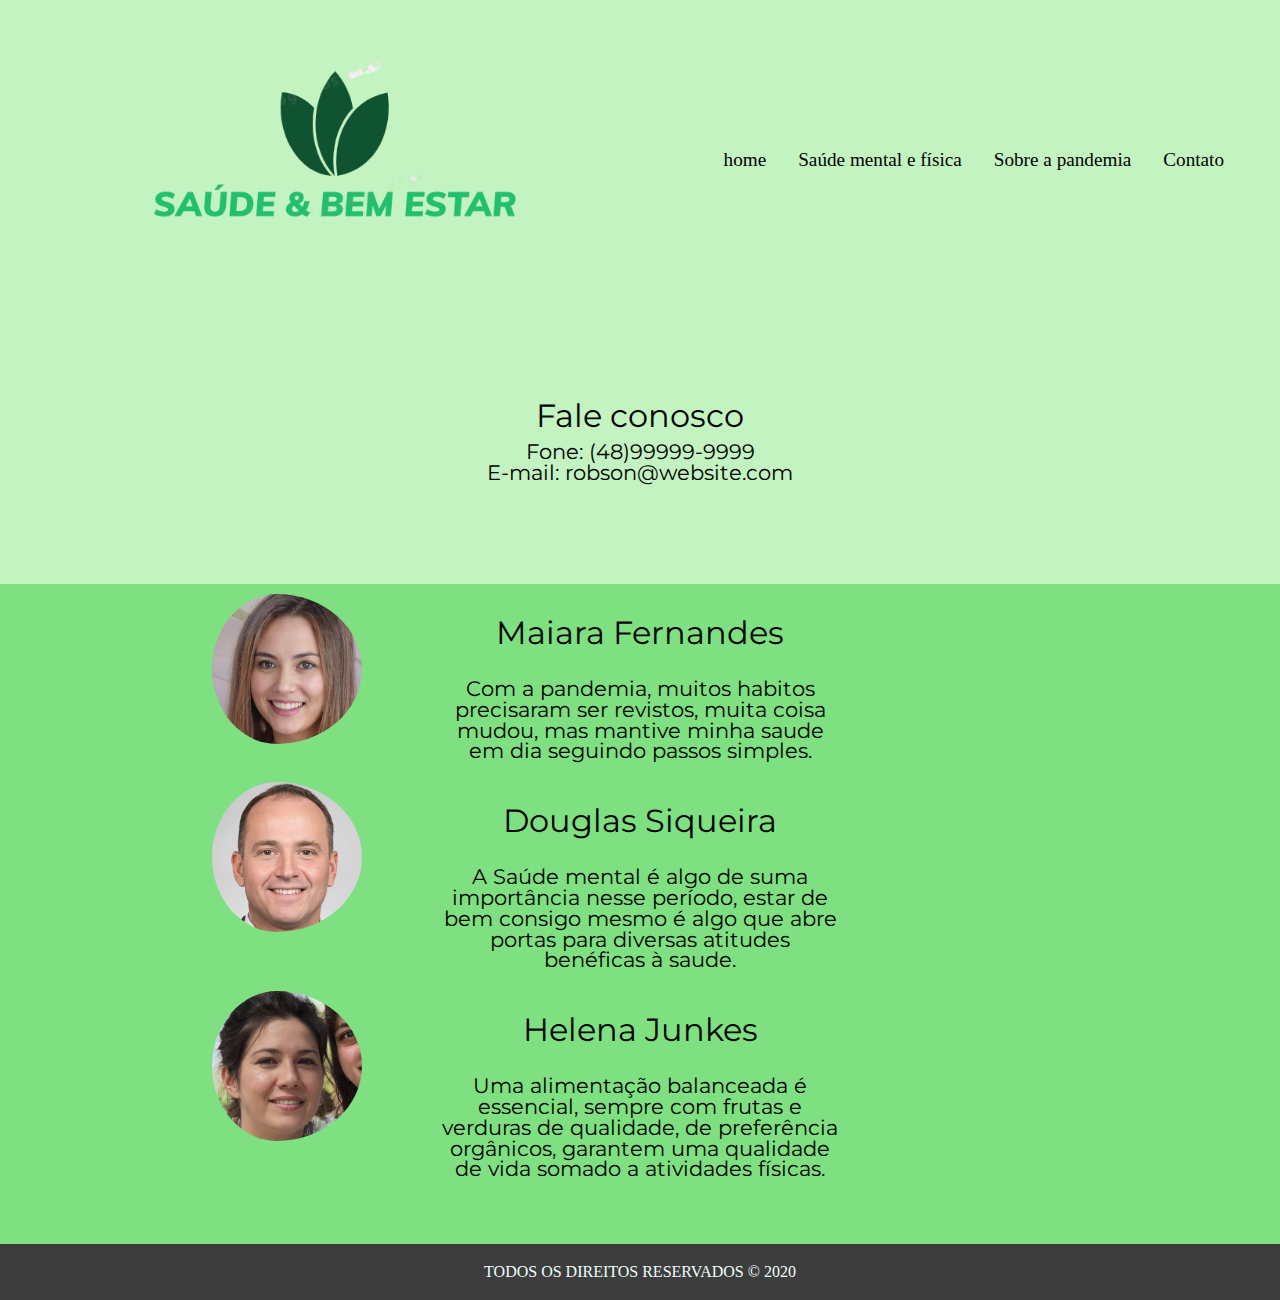
<file: contato.html>
<!DOCTYPE html>
<html lang="pt-br">
<head>
    <meta charset="UTF-8">
    <meta name="viewport" content="width=device-width, initial-scale=1.0">
    <title>Saude e bem estar</title>
    <link rel="stylesheet" href="style.css">
    <link rel="preconnect" href="https://fonts.gstatic.com">
    <link href="https://fonts.googleapis.com/css2?family=Montserrat:wght@100;400&display=swap" rel="stylesheet">
</head>
<body>

    <nav>
        <ul id="menu">
            <li><a href="index.html">home</a></li>
            <li><a href="saude.html">Saúde mental e física</a></li>
            <li><a href="pandemia.html">Sobre a pandemia</a></li>
            <li><a href="contato.html">Contato</a></li>

        </ul>
        </ul>
    </nav>
    <a href="index.html"><img src="logo.png" id="logo"></a>
    <!-- <img src="lupa.png" id="lupa"> -->

    <div id="firstParagraph">
        <a href="#secondParagraph"><h1>Fale conosco</h1></a>
    </div>
    <div id="secondParagraph">
        <p style="padding-bottom: 100px;">
            Fone: (48)99999-9999</br>
            E-mail: robson@website.com
        </p>
    </div>

  
    <div id="depoimentos">
        <img id="face" src="person1.jfif" style="padding-left: 20px;">
        <p style="margin-top: -140px; font-size: 2rem;">Maiara Fernandes</p>
        <p style="width: 400px;">Com a pandemia, muitos habitos precisaram ser revistos, muita coisa mudou, mas mantive minha saude em dia seguindo passos simples. </p>

        <img id="face" src="person2.jfif" style="padding-left: 20px;">
        <p style="margin-top:-140px; font-size: 2rem;">Douglas Siqueira</p>
        <p style="width: 400px;">A Saúde mental é algo de suma importância nesse período, estar de bem consigo mesmo é algo que abre portas para diversas atitudes benéficas à saude. </p>

        <img id="face" src="person3.jfif" style="padding-left: 20px;">
        <p style="margin-top: -140px; font-size: 2rem;">Helena Junkes</p>
        <p style="width: 400px;">Uma alimentação balanceada é essencial, sempre com frutas e verduras de qualidade, de preferência orgânicos, garantem uma qualidade de vida somado a atividades físicas.</p>
    </div>
    <footer>
        <div id="rights">
            TODOS OS DIREITOS RESERVADOS &copy; 2020
        </div>
    </footer>
</body>
</html>
</file>
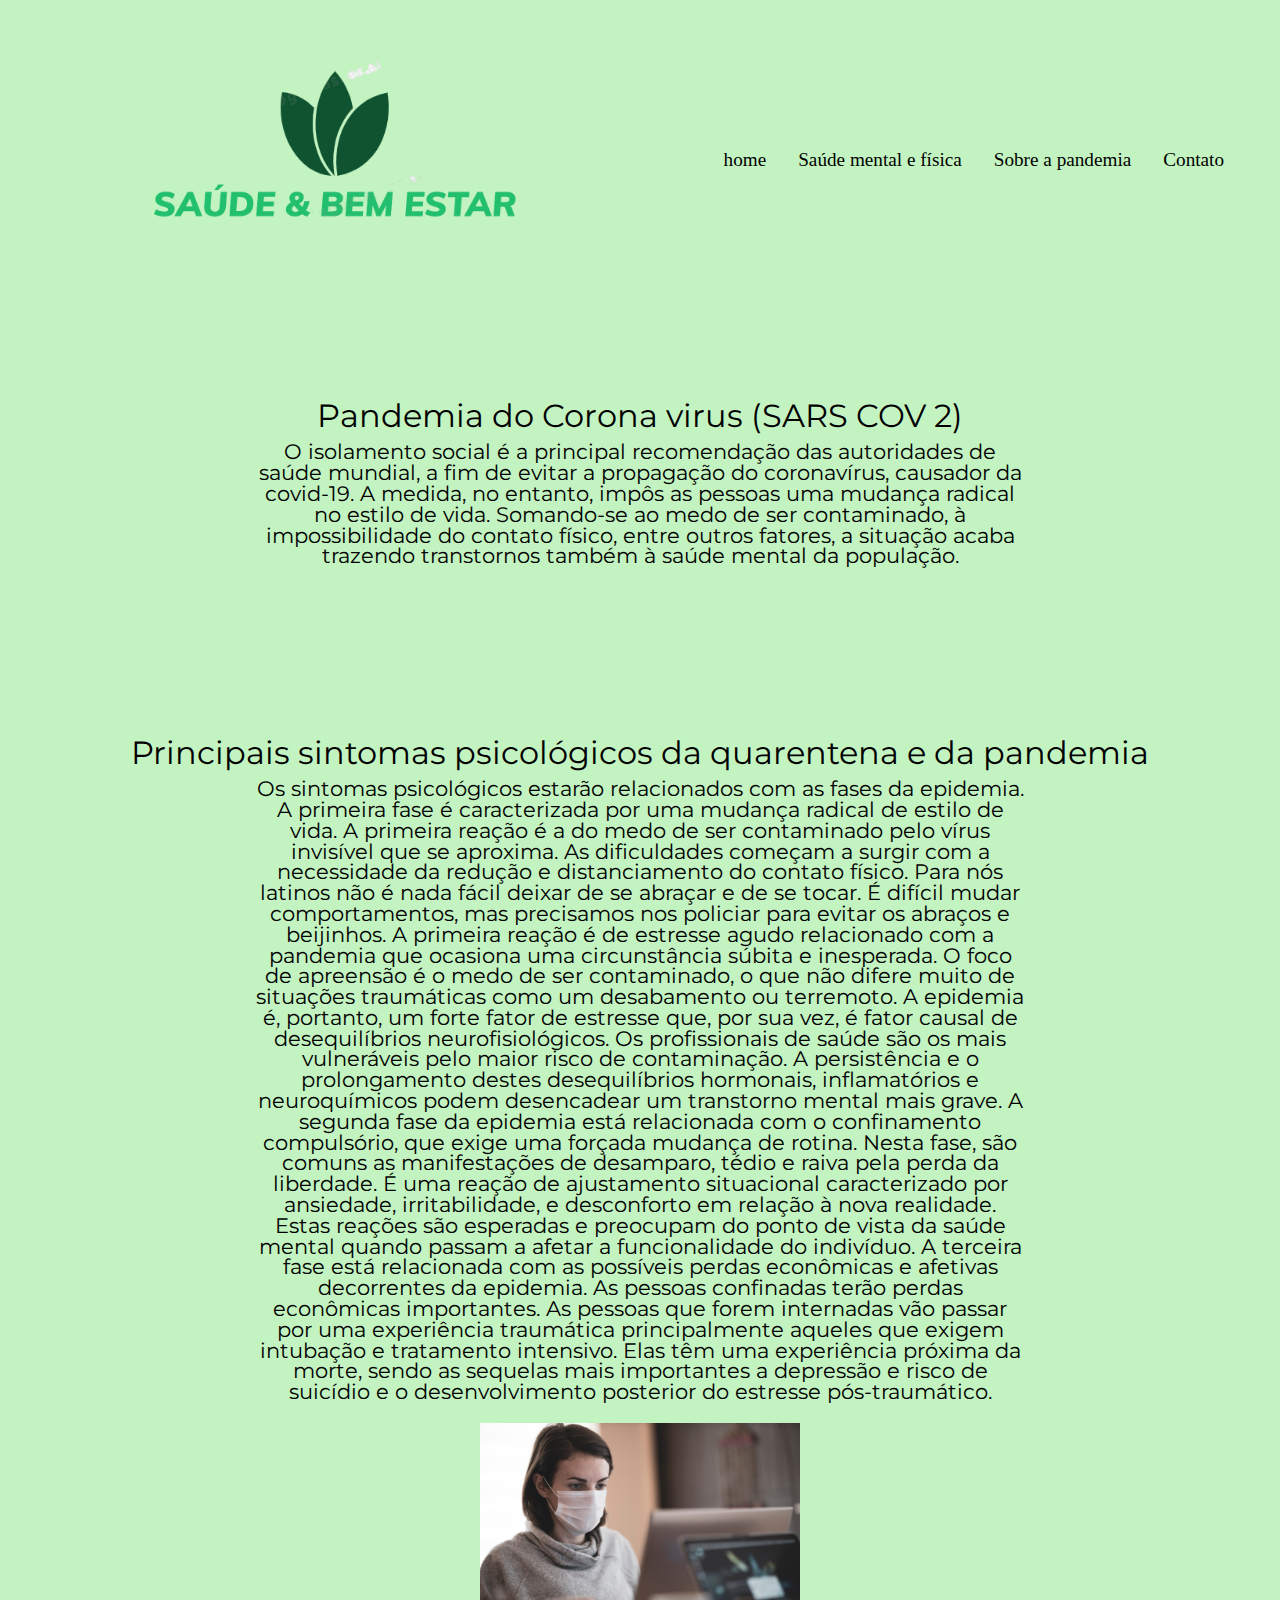
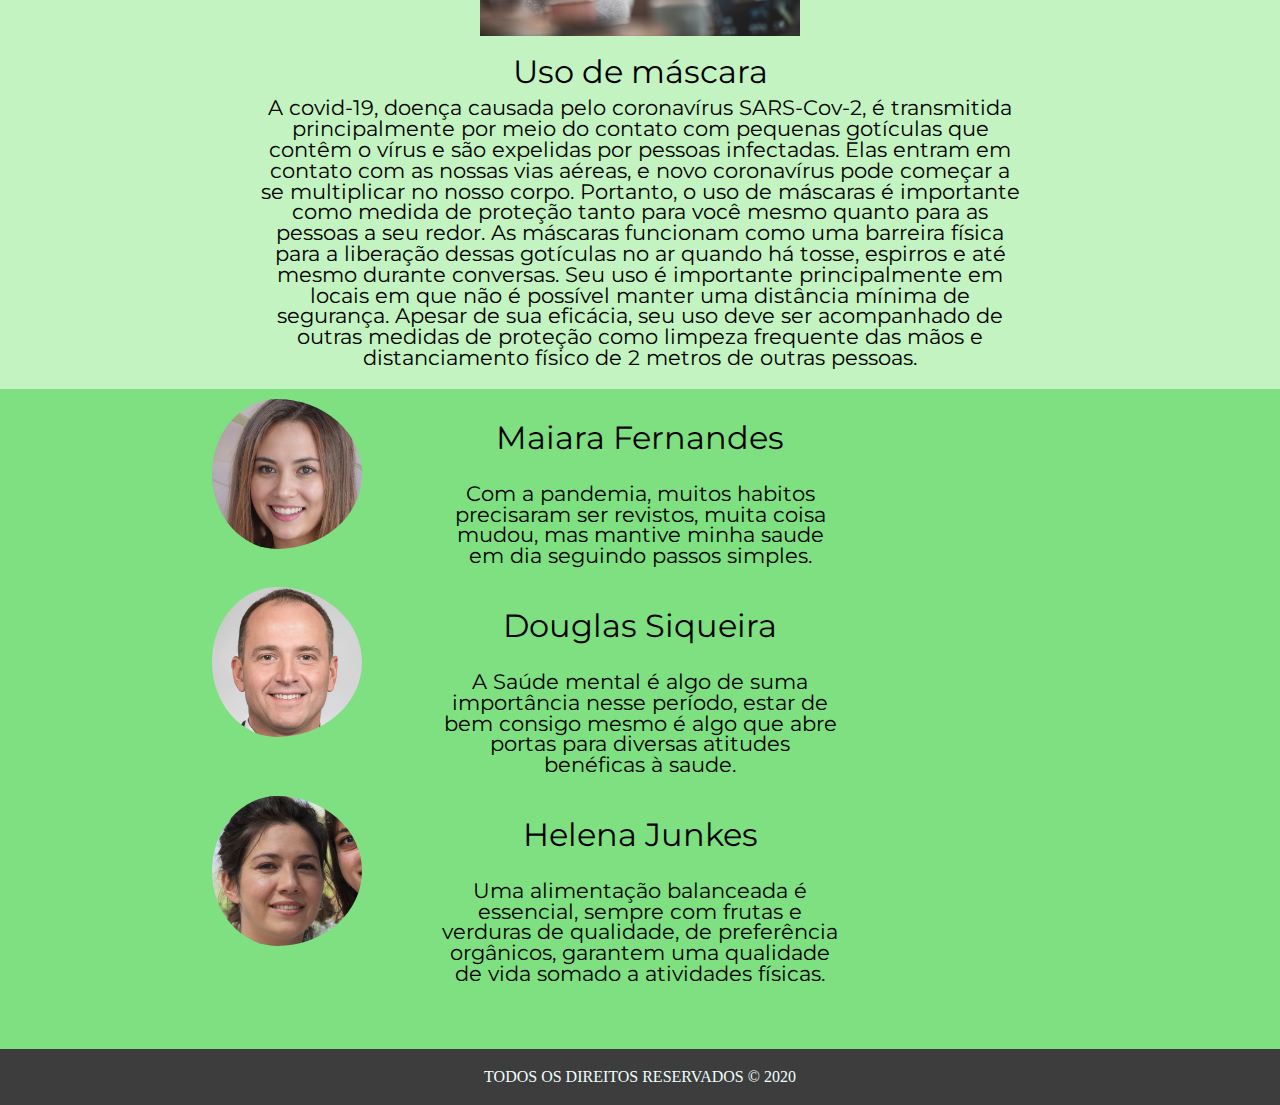
<file: pandemia.html>
<!DOCTYPE html>
<html lang="pt-br">
<head>
    <meta charset="UTF-8">
    <meta name="viewport" content="width=device-width, initial-scale=1.0">
    <title>Saude e bem estar</title>
    <link rel="stylesheet" href="style.css">
    <link rel="preconnect" href="https://fonts.gstatic.com">
    <link href="https://fonts.googleapis.com/css2?family=Montserrat:wght@100;400&display=swap" rel="stylesheet">
</head>
<body>

    <nav>
        <ul id="menu">
            <li><a href="index.html">home</a></li>
            <li><a href="saude.html">Saúde mental e física</a></li>
            <li><a href="pandemia.html">Sobre a pandemia</a></li>
            <li><a href="contato.html">Contato</a></li>

        </ul>
    </nav>
    <a href="index.html"><img src="logo.png" id="logo"></a>
    <!-- <img src="lupa.png" id="lupa"> -->

    <div id="firstParagraph">
        <a href="#secondParagraph"><h1>Pandemia do Corona virus (SARS COV 2)</h1></a>
    </div>
    <div id="secondParagraph">
        <p>
            O isolamento social é a principal recomendação das autoridades de saúde mundial, a fim de evitar a propagação do coronavírus, causador da covid-19. A medida, no entanto, impôs as pessoas uma mudança radical no estilo de vida. Somando-se ao medo de ser contaminado, à impossibilidade do contato físico, entre outros fatores, a situação acaba trazendo transtornos também à saúde mental da população.
        </p>
    </div>
    <div id="firstParagraph">
        Principais sintomas psicológicos da quarentena e da pandemia
    </div>
    <P>Os sintomas psicológicos estarão relacionados com as fases da epidemia. A primeira fase é caracterizada por uma mudança radical de estilo de vida. A primeira reação é a do medo de ser contaminado pelo vírus invisível que se aproxima. As dificuldades começam a surgir com a necessidade da redução e distanciamento do contato físico. Para nós latinos não é nada fácil deixar de se abraçar e de se tocar. É difícil mudar comportamentos, mas precisamos nos policiar para evitar os abraços e beijinhos. A primeira reação é de estresse agudo relacionado com a pandemia que ocasiona uma circunstância súbita e inesperada. O foco de apreensão é o medo de ser contaminado, o que não difere muito de situações traumáticas como um desabamento ou terremoto. A epidemia é, portanto, um forte fator de estresse que, por sua vez, é fator causal de desequilíbrios neurofisiológicos. Os profissionais de saúde são os mais vulneráveis pelo maior risco de contaminação. A persistência e o prolongamento destes desequilíbrios hormonais, inflamatórios e neuroquímicos podem desencadear um transtorno mental mais grave. A segunda fase da epidemia está relacionada com o confinamento compulsório, que exige uma forçada mudança de rotina. Nesta fase, são comuns as manifestações de desamparo, tédio e raiva pela perda da liberdade. É uma reação de ajustamento situacional caracterizado por ansiedade, irritabilidade, e desconforto em relação à nova realidade. Estas reações são esperadas e preocupam do ponto de vista da saúde mental quando passam a afetar a funcionalidade do indivíduo. A terceira fase está relacionada com as possíveis perdas econômicas e afetivas decorrentes da epidemia. As pessoas confinadas terão perdas econômicas importantes. As pessoas que forem internadas vão passar por uma experiência traumática principalmente aqueles que exigem intubação e tratamento intensivo. Elas têm uma experiência próxima da morte, sendo as sequelas mais importantes a depressão e risco de suicídio e o desenvolvimento posterior do estresse pós-traumático.</P>
    <img src="mask.jpg" id="mascara">
    <div id="thirdParagraph">
        <a href="#thirdParagraph"><h1>Uso de máscara</h1></a>
    </div>
   
    <p>A covid-19, doença causada pelo coronavírus SARS-Cov-2, é transmitida principalmente por meio do contato com pequenas gotículas que contêm o vírus e são expelidas por pessoas infectadas. Elas entram em contato com as nossas vias aéreas, e novo coronavírus pode começar a se multiplicar no nosso corpo. Portanto, o uso de máscaras é importante como medida de proteção tanto para você mesmo quanto para as pessoas a seu redor.

        As máscaras funcionam como uma barreira física para a liberação dessas gotículas no ar quando há tosse, espirros e até mesmo durante conversas. Seu uso é importante principalmente em locais em que não é possível manter uma distância mínima de segurança. Apesar de sua eficácia, seu uso deve ser acompanhado de outras medidas de proteção como limpeza frequente das mãos e distanciamento físico de 2 metros de outras pessoas.
        
    </p>
  
    <div id="depoimentos">
        <img id="face" src="person1.jfif" style="padding-left: 20px;">
        <p style="margin-top: -140px; font-size: 2rem;">Maiara Fernandes</p>
        <p style="width: 400px;">Com a pandemia, muitos habitos precisaram ser revistos, muita coisa mudou, mas mantive minha saude em dia seguindo passos simples. </p>

        <img id="face" src="person2.jfif" style="padding-left: 20px;">
        <p style="margin-top:-140px; font-size: 2rem;">Douglas Siqueira</p>
        <p style="width: 400px;">A Saúde mental é algo de suma importância nesse período, estar de bem consigo mesmo é algo que abre portas para diversas atitudes benéficas à saude. </p>

        <img id="face" src="person3.jfif" style="padding-left: 20px;">
        <p style="margin-top: -140px; font-size: 2rem;">Helena Junkes</p>
        <p style="width: 400px;">Uma alimentação balanceada é essencial, sempre com frutas e verduras de qualidade, de preferência orgânicos, garantem uma qualidade de vida somado a atividades físicas.</p>
    </div>
    <footer>
        <div id="rights">
            TODOS OS DIREITOS RESERVADOS &copy; 2020
        </div>
    </footer>
</body>
</html>
</file>
<file: style.css>
/* http://meyerweb.com/eric/tools/css/reset/ 
    v2.0 | 20110126
    License: none (public domain)
    */

    html, body, div, span, applet, object, iframe,
    h1, h2, h3, h4, h5, h6, p, blockquote, pre,
    a, abbr, acronym, address, big, cite, code,
    del, dfn, em, img, ins, kbd, q, s, samp,
    small, strike, strong, sub, sup, tt, var,
    b, u, i, center,
    dl, dt, dd, ol, ul, li,
    fieldset, form, label, legend,
    table, caption, tbody, tfoot, thead, tr, th, td,
    article, aside, canvas, details, embed, 
    figure, figcaption, footer, header, hgroup, 
    menu, nav, output, ruby, section, summary,
    time, mark, audio, video {
        margin: 0;
        padding: 0;
        border: 0;
        font-size: 100%;
        font: inherit;
        vertical-align: baseline;
    }
    /* HTML5 display-role reset for older browsers */
    article, aside, details, figcaption, figure, 
    footer, header, hgroup, menu, nav, section {
        display: block;
    }
    body {
        line-height: 1;
    }
    ol, ul {
        list-style: none;
    }
    blockquote, q {
        quotes: none;
    }
    blockquote:before, blockquote:after,
    q:before, q:after {
        content: '';
        content: none;
    }
    table {
        border-collapse: collapse;
        border-spacing: 0;
    }

    body {
        background-color: #C3F3C0;
    }

    #menu{
        list-style: none;
        float: right;
        padding-right: 40px;
    }

    #menu li{
        float: left;
        padding: 16px;
        padding-top: 150px;
        font-size: 1.2rem;
    }

    #menu li:hover{
       background-color: #4e9e5160;
    }
    #logo{
        width: 400px;
        padding-left: 10%;
    }
    #lupa{
        width: 400px;
        height: 600px;
        float: right;
       
        padding-top: 200px;
    }

    #firstParagraph{
        padding-top: 150px;   
        font-family: 'Montserrat', sans-serif;
        font-size: 2rem;
        text-align: center;
    }

    p {
        font-family: 'Montserrat', sans-serif;
        padding-top: 10px;
        padding-bottom: 20px ;
        width: 50%;
        margin: auto;
        text-align: center;
        text-justify: inter-word;
        font-size: 1.3rem;
        width: 60%;   
    }
    
    #mascara{
        display: block;
    margin-left: auto;
    margin-right: auto;
    width: 25%;
    }

    a{
        color: #000000;
        text-decoration: none;
    }

    #thirdParagraph{
        padding-top: 20px;   
        font-family: 'Montserrat', sans-serif;
        font-size: 2rem;
        text-align: center;
    }

    #depoimentos{
        height: 650px;
        background-color: #7EE081;
        display: flexbox;
        padding-top: 10px;
    }

    #face{
        width: 150px;
        border-radius: 100%;
        margin-left: 15%;
        
        
    }

    #rights{
        padding: 20px;
        text-align: center;
        color: azure;
        background-color: #3d3d3d;
    }
</file>
